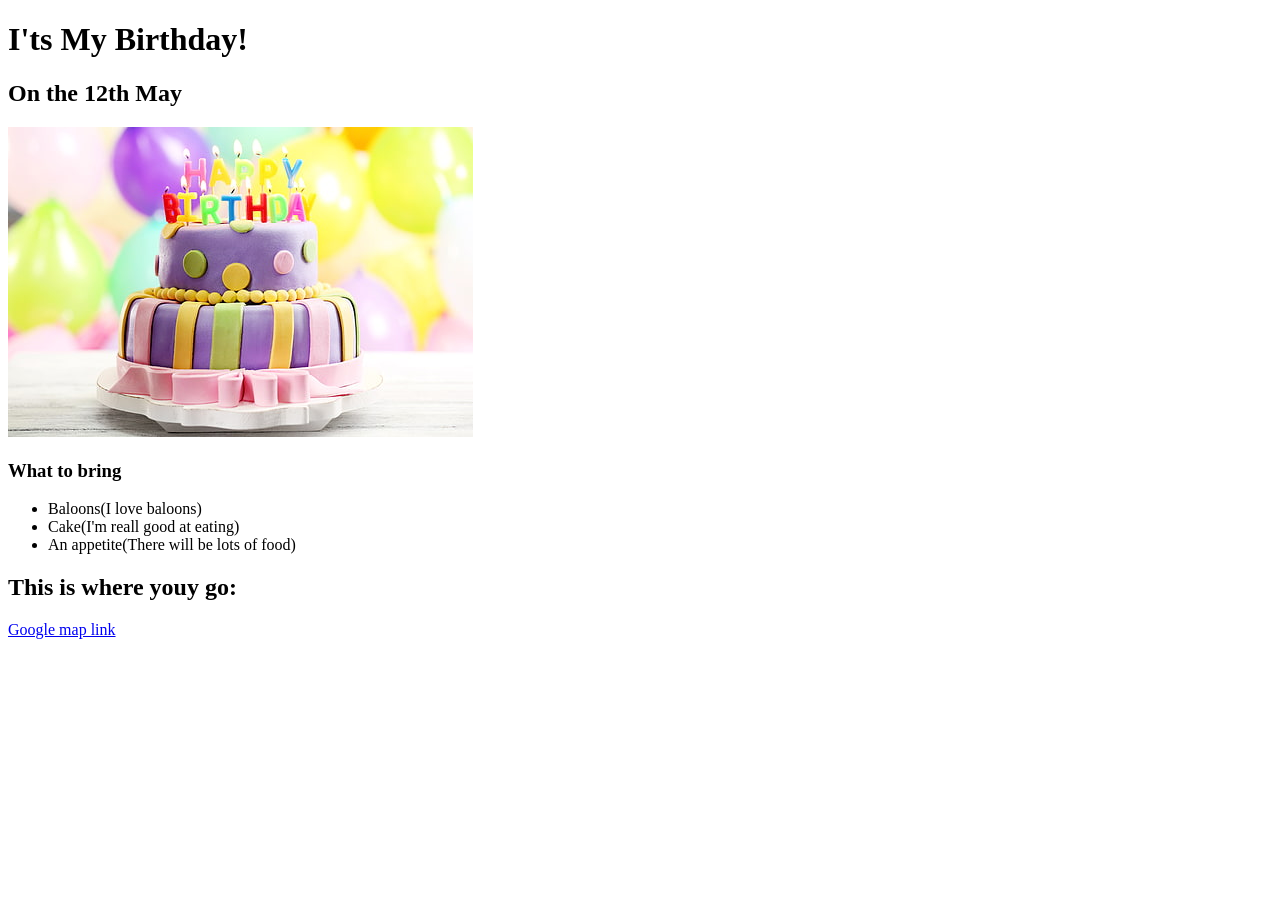
<file: index.html>
<!DOCTYPE html>
<html lang="en">
<head>
    <meta charset="UTF-8">
    <meta name="viewport" content="width=device-width, initial-scale=1.0">
    <title>Birthday</title>
</head>
<body>
    <div>
        <div>
            <h1>I'ts My Birthday!</h1>
            <h2>On the 12th May</h2>
        </div>
        <div>
            <img src="birthday-cake.jpeg" alt="">
        </div>
        <div>
            <h3>What to bring</h3>
            <ul>
                <li>Baloons(I love baloons)</li>
                <li>Cake(I'm reall good at eating)</li>
                <li>An appetite(There will be lots of food)</li>
            </ul>
            <h2>This is where youy go:</h2>
            <a href="https://www.google.com/maps/@35.7040744,139.5577317,3a,75y,289.6h,87.01t,0.72r/data=!3m6!1e1!3m4!1sgT28ssf0BB2LxZ63JNcL1w!2e0!7i13312!8i6656">Google map link</a>

        </div>
        
    </div>
    

</body>
</html>
</file>
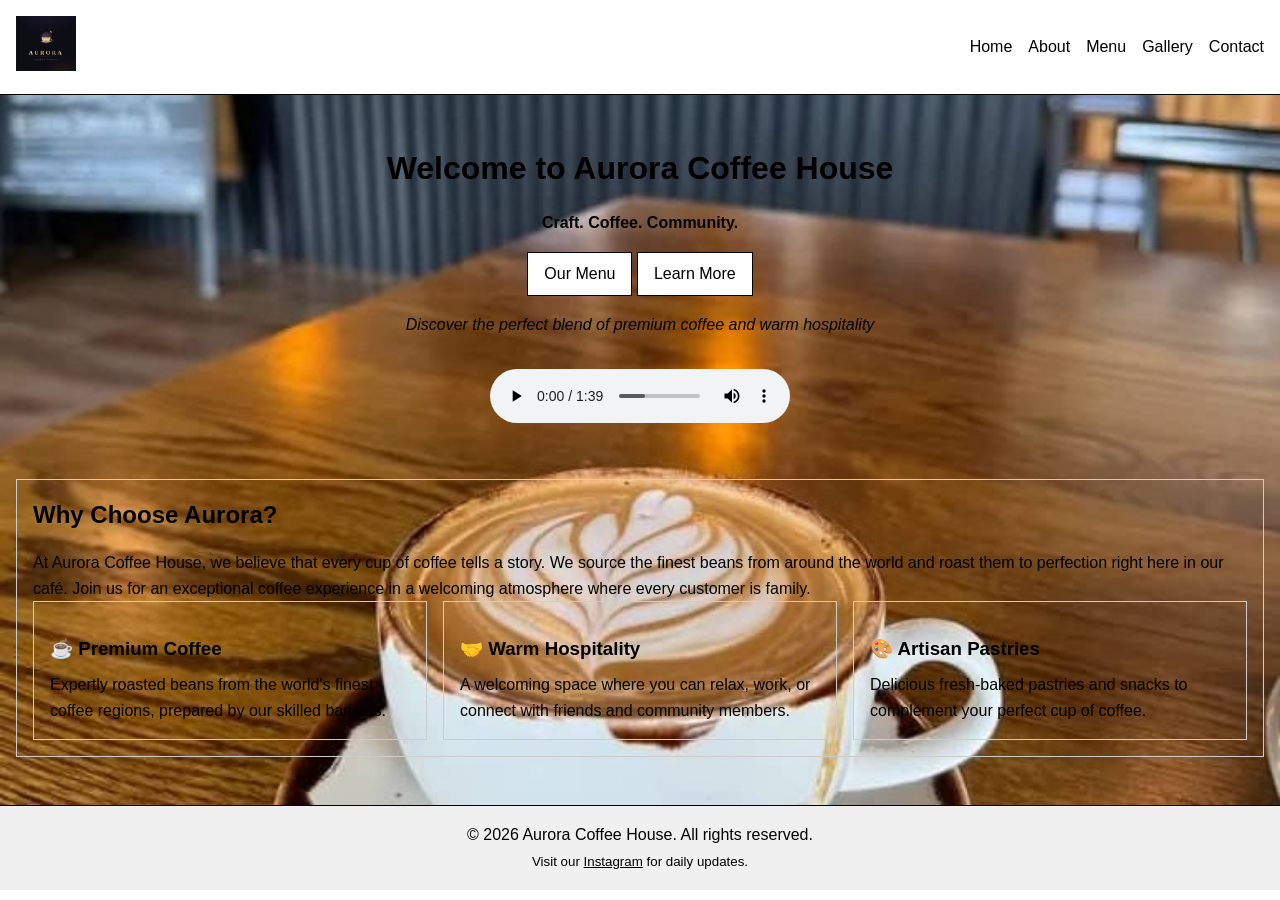
<file: Aurora Coffee House/index.html>
<!DOCTYPE html>
<html lang="en">
<head>
    <meta charset="UTF-8">
    <meta name="viewport" content="width=device-width, initial-scale=1.0">
    <title>Aurora Coffee House - Home</title>
    <link rel="stylesheet" href="styles.css">
</head>
<body>
    <header>
        <div class="header-content">
            <div class="logo">
                <img src="logo.jpeg" alt="Aurora Coffee House Logo" width="60">
            </div>
            <nav>
                <ul>
                    <li><a href="index.html">Home</a></li>
                    <li><a href="about.html">About</a></li>
                    <li><a href="menu.html">Menu</a></li>
                    <li><a href="gallery.html">Gallery</a></li>
                    <li><a href="contact.html">Contact</a></li>
                </ul>
            </nav>
        </div>
    </header>

    <main class="showcase">
        <section class="hero">
            <h1>Welcome to Aurora Coffee House</h1>
            <p><strong>Craft. Coffee. Community.</strong></p>
            <div class="cta-buttons">
                <a href="menu.html" class="btn btn-primary">Our Menu</a>
                <a href="about.html" class="btn btn-secondary">Learn More</a>
            </div>
            <p class="tagline"><em>Discover the perfect blend of premium coffee and warm hospitality</em></p>
            <audio src="audio.mp3" controls>
                Your browser does not support the audio element.
            </audio>
        </section>

        <section class="about-section" id="home-about">
            <h2>Why Choose Aurora?</h2>
            <p>At Aurora Coffee House, we believe that every cup of coffee tells a story. We source the finest beans from around the world and roast them to perfection right here in our café. Join us for an exceptional coffee experience in a welcoming atmosphere where every customer is family.</p>

            <div class="features">
                <article class="feature-card">
                    <h3>☕ Premium Coffee</h3>
                    <p>Expertly roasted beans from the world's finest coffee regions, prepared by our skilled baristas.</p>
                </article>
                <article class="feature-card">
                    <h3>🤝 Warm Hospitality</h3>
                    <p>A welcoming space where you can relax, work, or connect with friends and community members.</p>
                </article>
                <article class="feature-card">
                    <h3>🎨 Artisan Pastries</h3>
                    <p>Delicious fresh-baked pastries and snacks to complement your perfect cup of coffee.</p>
                </article>
            </div>
        </section>
    </main>

    <footer>
        <p>&copy; 2026 Aurora Coffee House. All rights reserved.</p>
        <p><small>Visit our <a href="https://www.instagram.com/auroracoffee" target="_blank" title="Follow us on Instagram">Instagram</a> for daily updates.</small></p>
    </footer>
</body>
</html>
</file>
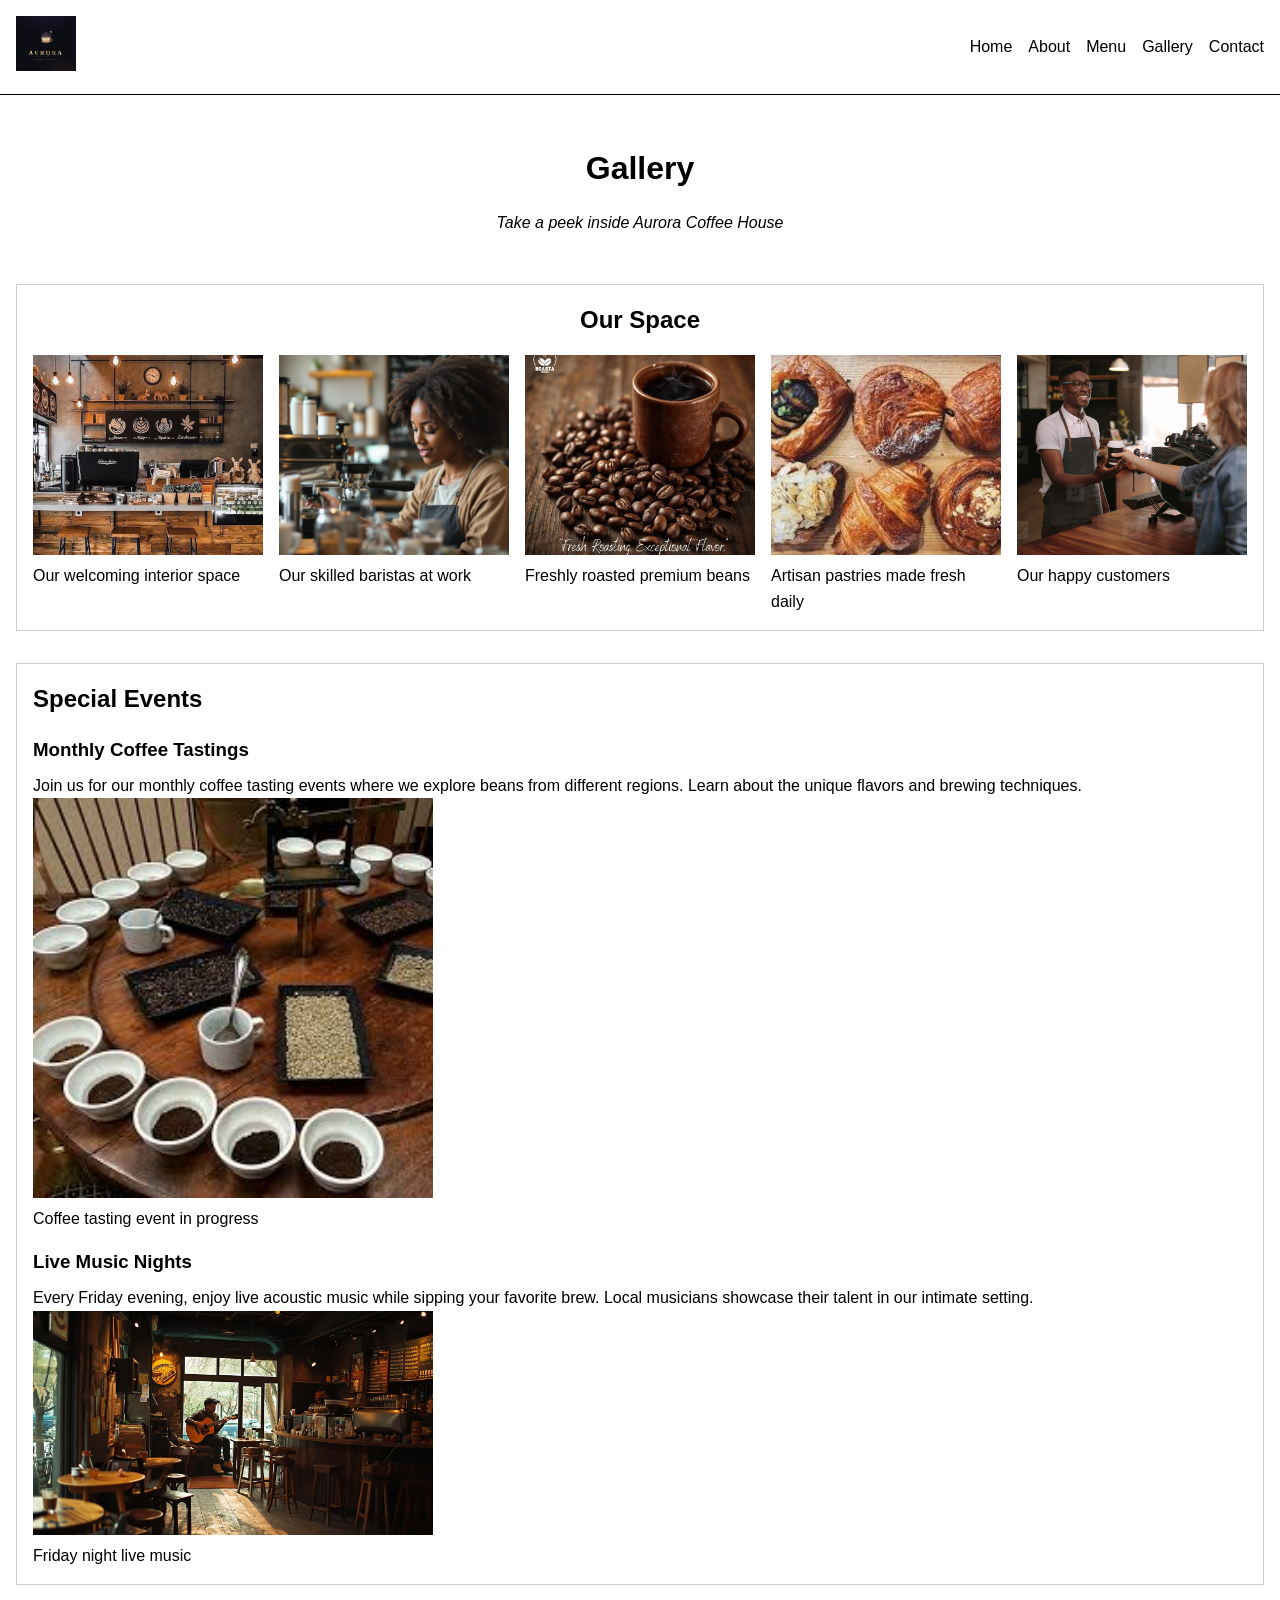
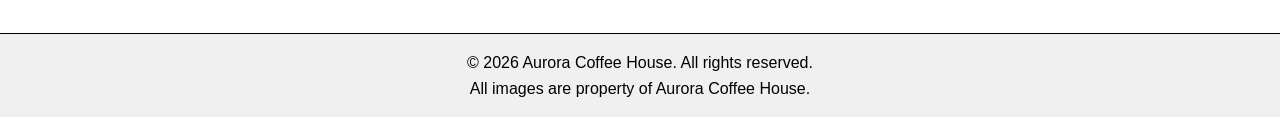
<file: Aurora Coffee House/gallery.html>
<!DOCTYPE html>
<html lang="en">
<head>
    <meta charset="UTF-8">
    <meta name="viewport" content="width=device-width, initial-scale=1.0">
    <title>Aurora Coffee House - Gallery</title>
    <link rel="stylesheet" href="styles.css">
</head>
<body>
    <header>
        <div class="header-content">
            <div class="logo">
                <img src="logo.jpeg" alt="Aurora Coffee House Logo" width="60">
            </div>
            <nav>
                <ul>
                    <li><a href="index.html">Home</a></li>
                    <li><a href="about.html">About</a></li>
                    <li><a href="menu.html">Menu</a></li>
                    <li><a href="gallery.html">Gallery</a></li>
                    <li><a href="contact.html">Contact</a></li>
                </ul>
            </nav>
        </div>
    </header>

    <main>
        <section class="hero">
            <h1>Gallery</h1>
            <p><em>Take a peek inside Aurora Coffee House</em></p>
        </section>

        <section class="gallery-section" id="space">
            <h2 style="text-align: center;">Our Space</h2>
            <div class="gallery-grid">
                <figure>
                    <img src="background.jpeg" alt="Cozy interior of Aurora Coffee House with wooden tables and warm lighting" width="300">
                    <figcaption>Our welcoming interior space</figcaption>
                </figure>
                <figure>
                    <img src="barista.jpg" alt="Barista expertly crafting a coffee drink behind the counter" width="300">
                    <figcaption>Our skilled baristas at work</figcaption>
                </figure>
                <figure>
                    <img src="roated.jpg" alt="Freshly roasted coffee beans in burlap sacks" width="300">
                    <figcaption>Freshly roasted premium beans</figcaption>
                </figure>
                <figure>
                    <img src="patries.jpg" alt="Artisan pastries arranged beautifully in the display case" width="300">
                    <figcaption>Artisan pastries made fresh daily</figcaption>
                </figure>
                <figure>
                    <img src="customer.jpg" alt="Happy customers enjoying coffee and conversation" width="300">
                    <figcaption>Our happy customers</figcaption>
                </figure>
            </div>
        </section>

        <section class="gallery-section" id="events">
            <h2>Special Events</h2>
            <article class="event">
                <h3>Monthly Coffee Tastings</h3>
                <p>Join us for our monthly coffee tasting events where we explore beans from different regions. Learn about the unique flavors and brewing techniques.</p>
                <figure>
                    <img src="tasting.jpg" alt="Group of people participating in a coffee tasting event" width="400">
                    <figcaption>Coffee tasting event in progress</figcaption>
                </figure>
            </article>

            <article class="event">
                <h3>Live Music Nights</h3>
                <p>Every Friday evening, enjoy live acoustic music while sipping your favorite brew. Local musicians showcase their talent in our intimate setting.</p>
                <figure>
                    <img src="livemusic.jpg" alt="Musician performing live at Aurora Coffee House" width="400">
                    <figcaption>Friday night live music</figcaption>
                </figure>
            </article>
        </section>
    </main>

    <footer>
        <p>&copy; 2026 Aurora Coffee House. All rights reserved.</p>
        <p>All images are property of Aurora Coffee House.</p>
    </footer>
</body>
</html>
</file>
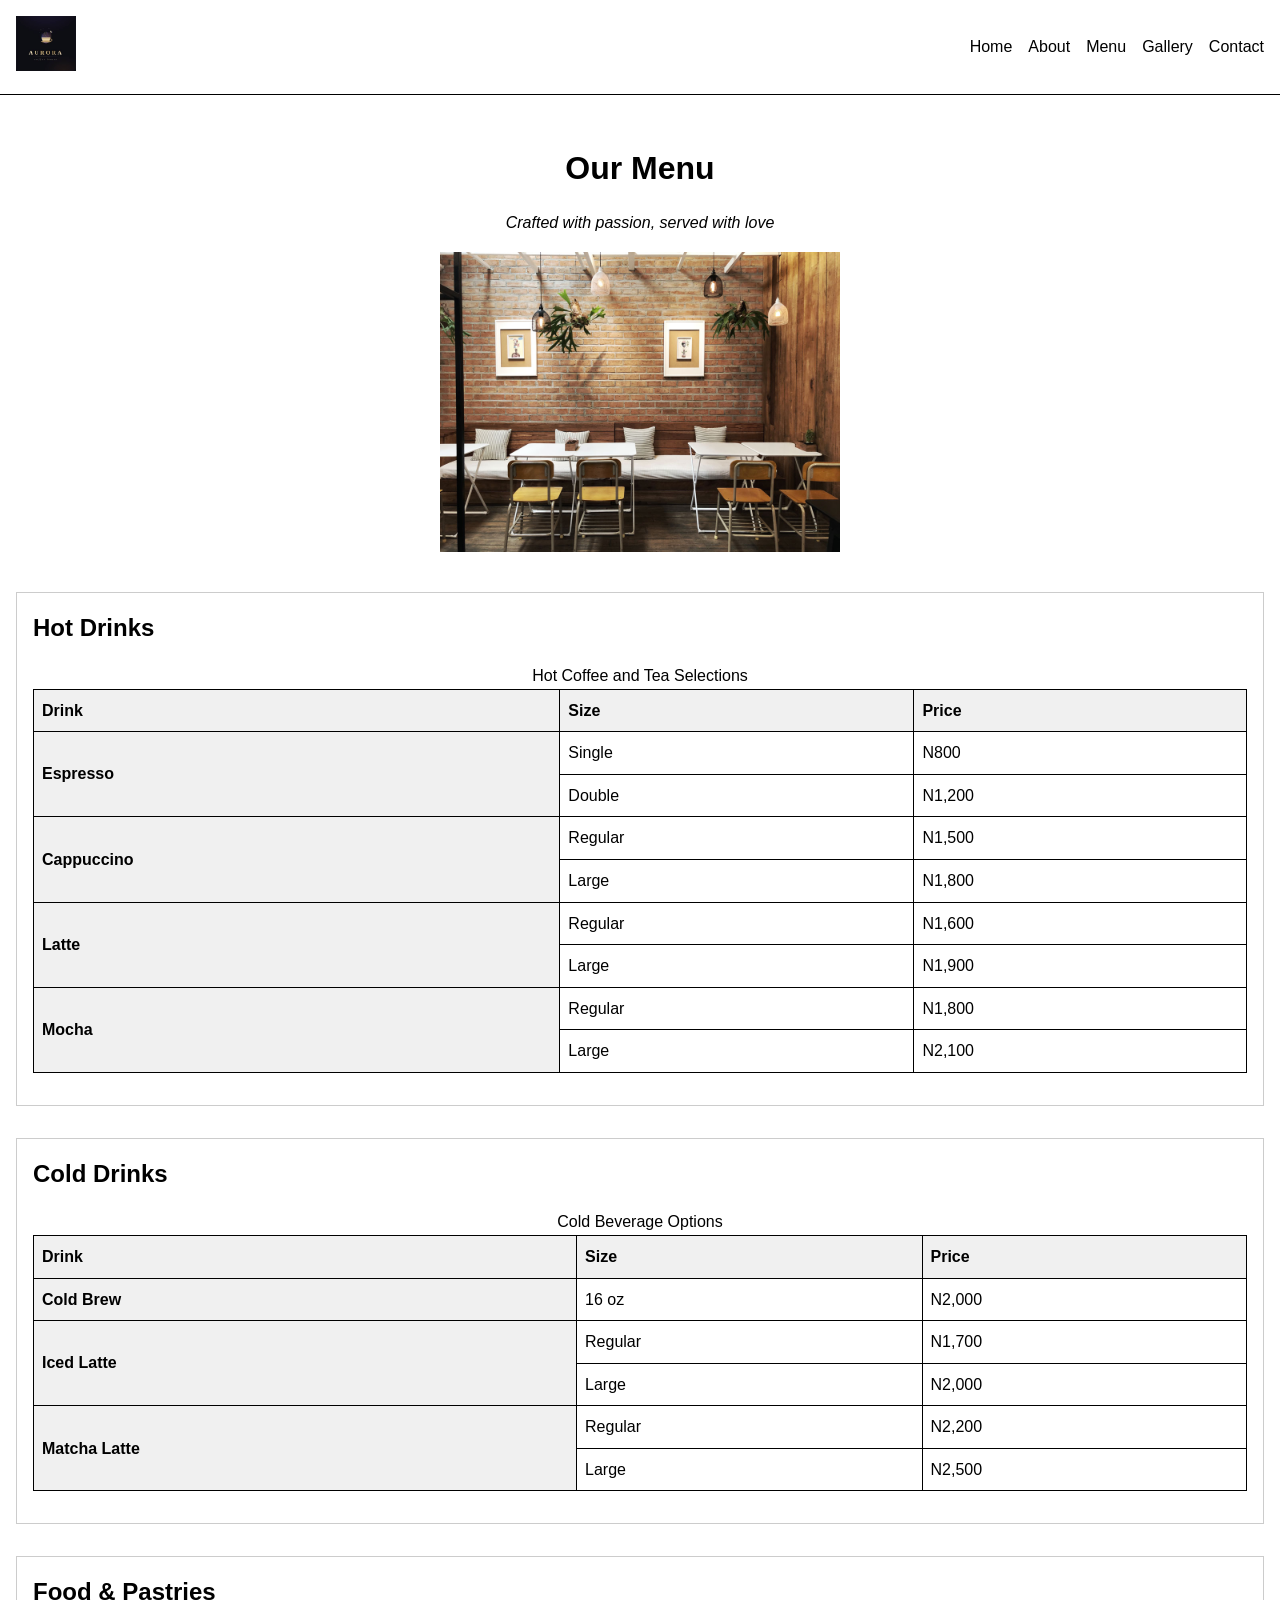
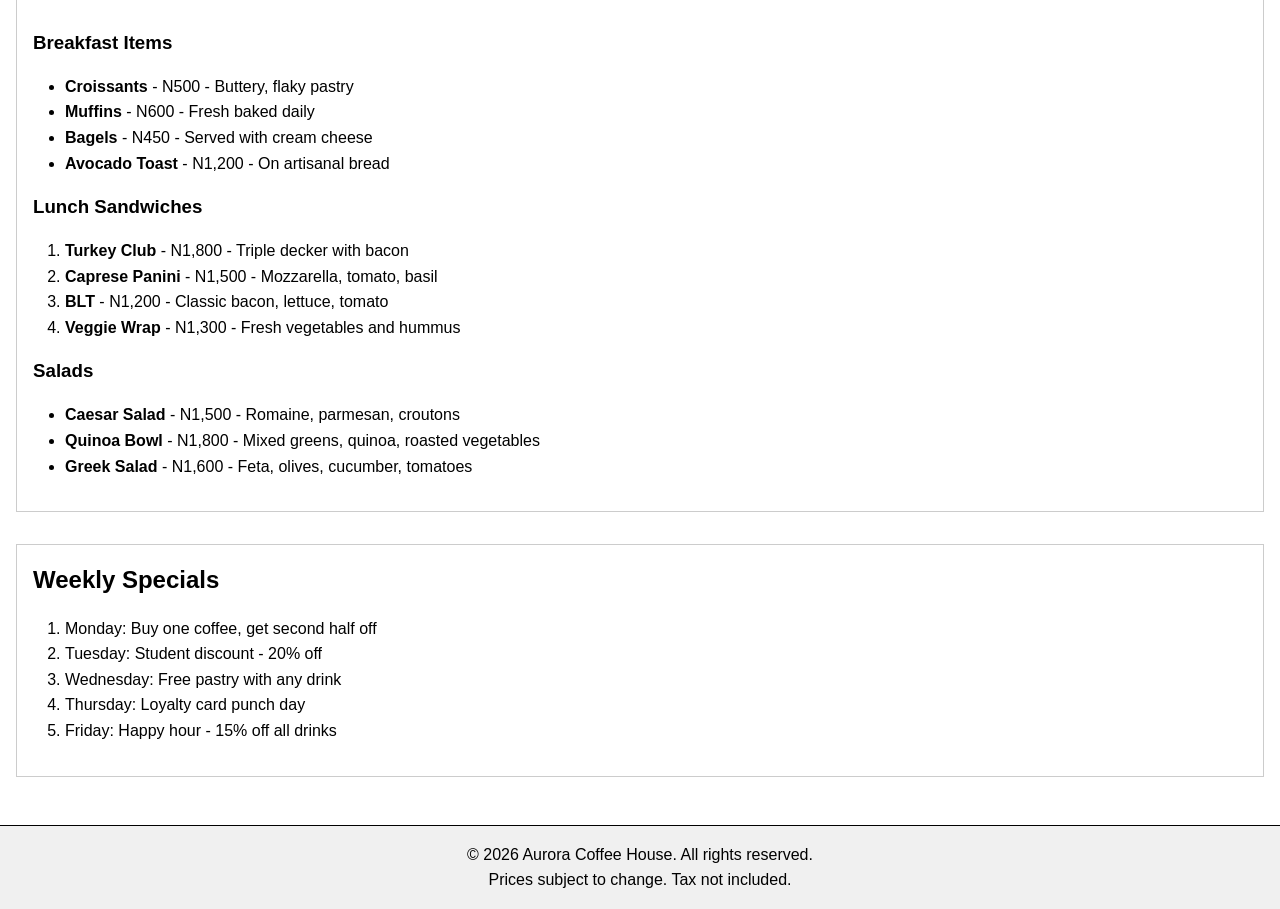
<file: Aurora Coffee House/menu.html>
<!DOCTYPE html>
<html lang="en">
<head>
    <meta charset="UTF-8">
    <meta name="viewport" content="width=device-width, initial-scale=1.0">
    <title>Aurora Coffee House - Menu</title>
    <link rel="stylesheet" href="styles.css">
</head>
<body>
    <header>
        <div class="header-content">
            <div class="logo">
                <img src="logo.jpeg" alt="Aurora Coffee House Logo" width="60">
            </div>
            <nav>
                <ul>
                    <li><a href="index.html">Home</a></li>
                    <li><a href="about.html">About</a></li>
                    <li><a href="menu.html">Menu</a></li>
                    <li><a href="gallery.html">Gallery</a></li>
                    <li><a href="contact.html">Contact</a></li>
                </ul>
            </nav>
        </div>
    </header>

    <main >
        <section class="hero">
            <h1>Our Menu</h1>
            <p><em>Crafted with passion, served with love</em></p>
            <img src="menu.jpg" alt="Delicious coffee latte" width="400">
        </section>

        <section class="menu-section" id="drinks">
            <h2>Hot Drinks</h2>
            <table>
                <caption>Hot Coffee and Tea Selections</caption>
                <thead>
                    <tr>
                        <th scope="col">Drink</th>
                        <th scope="col">Size</th>
                        <th scope="col">Price</th>
                    </tr>
                </thead>
                <tbody>
                    <tr>
                        <th scope="row" rowspan="2">Espresso</th>
                        <td>Single</td>
                        <td>N800</td>
                    </tr>
                    <tr>
                        <td>Double</td>
                        <td>N1,200</td>
                    </tr>
                    <tr>
                        <th scope="row" rowspan="2">Cappuccino</th>
                        <td>Regular</td>
                        <td>N1,500</td>
                    </tr>
                    <tr>
                        <td>Large</td>
                        <td>N1,800</td>
                    </tr>
                    <tr>
                        <th scope="row" rowspan="2">Latte</th>
                        <td>Regular</td>
                        <td>N1,600</td>
                    </tr>
                    <tr>
                        <td>Large</td>
                        <td>N1,900</td>
                    </tr>
                    <tr>
                        <th scope="row" rowspan="2">Mocha</th>
                        <td>Regular</td>
                        <td>N1,800</td>
                    </tr>
                    <tr>
                        <td>Large</td>
                        <td>N2,100</td>
                    </tr>
                </tbody>
            </table>
        </section>

        <section class="menu-section" id="cold-drinks">
            <h2>Cold Drinks</h2>
            <table>
                <caption>Cold Beverage Options</caption>
                <thead>
                    <tr>
                        <th scope="col">Drink</th>
                        <th scope="col">Size</th>
                        <th scope="col">Price</th>
                    </tr>
                </thead>
                <tbody>
                    <tr>
                        <th scope="row">Cold Brew</th>
                        <td>16 oz</td>
                        <td>N2,000</td>
                    </tr>
                    <tr>
                        <th scope="row" rowspan="2">Iced Latte</th>
                        <td>Regular</td>
                        <td>N1,700</td>
                    </tr>
                    <tr>
                        <td>Large</td>
                        <td>N2,000</td>
                    </tr>
                    <tr>
                        <th scope="row" rowspan="2">Matcha Latte</th>
                        <td>Regular</td>
                        <td>N2,200</td>
                    </tr>
                    <tr>
                        <td>Large</td>
                        <td>N2,500</td>
                    </tr>
                </tbody>
            </table>
        </section>

        <section class="menu-section" id="food">
            <h2>Food & Pastries</h2>
            <h3>Breakfast Items</h3>
            <ul>
                <li><strong>Croissants</strong> - N500 - Buttery, flaky pastry</li>
                <li><strong>Muffins</strong> - N600 - Fresh baked daily</li>
                <li><strong>Bagels</strong> - N450 - Served with cream cheese</li>
                <li><strong>Avocado Toast</strong> - N1,200 - On artisanal bread</li>
            </ul>

            <h3>Lunch Sandwiches</h3>
            <ol>
                <li><strong>Turkey Club</strong> - N1,800 - Triple decker with bacon</li>
                <li><strong>Caprese Panini</strong> - N1,500 - Mozzarella, tomato, basil</li>
                <li><strong>BLT</strong> - N1,200 - Classic bacon, lettuce, tomato</li>
                <li><strong>Veggie Wrap</strong> - N1,300 - Fresh vegetables and hummus</li>
            </ol>

            <h3>Salads</h3>
            <ul>
                <li><strong>Caesar Salad</strong> - N1,500 - Romaine, parmesan, croutons</li>
                <li><strong>Quinoa Bowl</strong> - N1,800 - Mixed greens, quinoa, roasted vegetables</li>
                <li><strong>Greek Salad</strong> - N1,600 - Feta, olives, cucumber, tomatoes</li>
            </ul>
        </section>

        <section class="about-section" id="specials">
            <h2>Weekly Specials</h2>
            <ol>
                <li>Monday: Buy one coffee, get second half off</li>
                <li>Tuesday: Student discount - 20% off</li>
                <li>Wednesday: Free pastry with any drink</li>
                <li>Thursday: Loyalty card punch day</li>
                <li>Friday: Happy hour - 15% off all drinks</li>
            </ol>
        </section>
    </main>

    <footer>
        <p>&copy; 2026 Aurora Coffee House. All rights reserved.</p>
        <p class="footer-note">Prices subject to change. Tax not included.</p>
    </footer>
</body>
</html>
</file>
<file: Aurora Coffee House/styles.css>
/* Basic Reset */
* {
    margin: 0;
    padding: 0;
    box-sizing: border-box;
}

/* Body */
body {
    font-family: Arial, sans-serif;
    line-height: 1.6;
    color: black;
    background-color: white;
}

.showcase {
    background-image: url('coffeet.jpeg');
    background-size: cover;
}

/* Header */
header {
    background: white;
    padding: 1rem;
    border-bottom: 1px solid black;
}

.header-content {
    display: flex;
    justify-content: space-between;
    align-items: center;
}

nav ul {
    display: flex;
    list-style: none;
    gap: 1rem;
}

nav a {
    color: black;
    text-decoration: none;
}

/* Buttons */
.btn {
    display: inline-block;
    text-decoration: none;
    padding: 0.5rem 1rem;
    border: 1px solid black;
    background: white;
    color: black;
}

/* Hero Section */
.hero {
    text-align: center;
    padding: 2rem;
}

.hero h1 {
    font-size: 2rem;
    margin-bottom: 1rem;
}

.hero p {
    margin-bottom: 1rem;
}

.cta-buttons {
    margin: 1rem 0;
}

/* Main Content */
main {
    padding: 1rem;
}

/* Sections */
.about-section, .menu-section, .gallery-section, .contact-section {
    margin-bottom: 2rem;
    padding: 1rem;
    border: 1px solid #ccc;
}

.about-section h2, .menu-section h2, .gallery-section h2, .contact-section h2 {
    margin-bottom: 1rem;
}

.about-section h3, .menu-section h3, .gallery-section h3, .contact-section h3 {
    margin-top: 1rem;
    margin-bottom: 0.5rem;
}

/* Features */
.features {
    display: flex;
    flex-wrap: wrap;
    gap: 1rem;
}

.feature-card {
    flex: 1 1 200px;
    padding: 1rem;
    border: 1px solid #ccc;
}

/* Team */
.team-member {
    margin-bottom: 1rem;
    padding: 1rem;
    border: 1px solid #ccc;
}

/* Tables */
table {
    width: 100%;
    border-collapse: collapse;
    margin: 1rem 0;
}

table th, table td {
    padding: 0.5rem;
    border: 1px solid black;
    text-align: left;
}

table th {
    background: #f0f0f0;
}

/* Forms */
form {
    max-width: 600px;
    margin: 0 auto;
}

fieldset {
    border: 1px solid #ccc;
    padding: 1rem;
    margin-bottom: 1rem;
}

legend {
    font-weight: bold;
}

.form-grid {
    display: grid;
    grid-template-columns: 1fr 1fr;
    gap: 1rem;
}

.form-group {
    margin-bottom: 1rem;
}

.form-group.full-width {
    grid-column: 1 / -1;
}

label {
    display: block;
    margin-bottom: 0.5rem;
    font-weight: bold;
}

input, select, textarea {
    width: 100%;
    padding: 0.5rem;
    border: 1px solid #ccc;
}

button {
    padding: 0.5rem 1rem;
    border: 1px solid black;
    background: white;
    cursor: pointer;
}

/* Gallery */
.gallery-grid {
    display: grid;
    grid-template-columns: repeat(auto-fit, minmax(200px, 1fr));
    gap: 1rem;
}

.gallery-grid img {
    width: 100%;
    height: 200px;
    object-fit: cover;
}

/* Lists */
ul, ol {
    margin: 1rem 0;
    padding-left: 2rem;
}

dl {
    margin: 1rem 0;
}

dt {
    font-weight: bold;
    margin-top: 1rem;
}

/* Location Info */
.location-info {
    display: flex;
    flex-wrap: wrap;
    gap: 1rem;
}

.location-info address {
    flex: 1;
    padding: 1rem;
    border: 1px solid #ccc;
}

.location-info img {
    flex: 1;
    width: 100%;
    max-width: 300px;
}

/* Social Links */
.social-links {
    display: flex;
    justify-content: center;
    gap: 1rem;
    list-style: none;
    padding: 0;
}

.social-links a {
    color: black;
    text-decoration: none;
    padding: 0.5rem;
    border: 1px solid black;
}

/* Footer */
footer {
    background: #f0f0f0;
    text-align: center;
    padding: 1rem;
    border-top: 1px solid black;
}

footer a {
    color: black;
}

/* Media Elements */
video, audio {
    max-width: 100%;
    margin: 1rem 0;
}

/* Responsive */
@media (max-width: 768px) {
    .header-content {
        flex-direction: column;
        gap: 1rem;
    }

    nav ul {
        flex-wrap: wrap;
        justify-content: center;
    }

    .form-grid {
        grid-template-columns: 1fr;
    }

    .gallery-grid {
        grid-template-columns: 1fr;
    }

    .location-info {
        flex-direction: column;
    }
}
</file>
